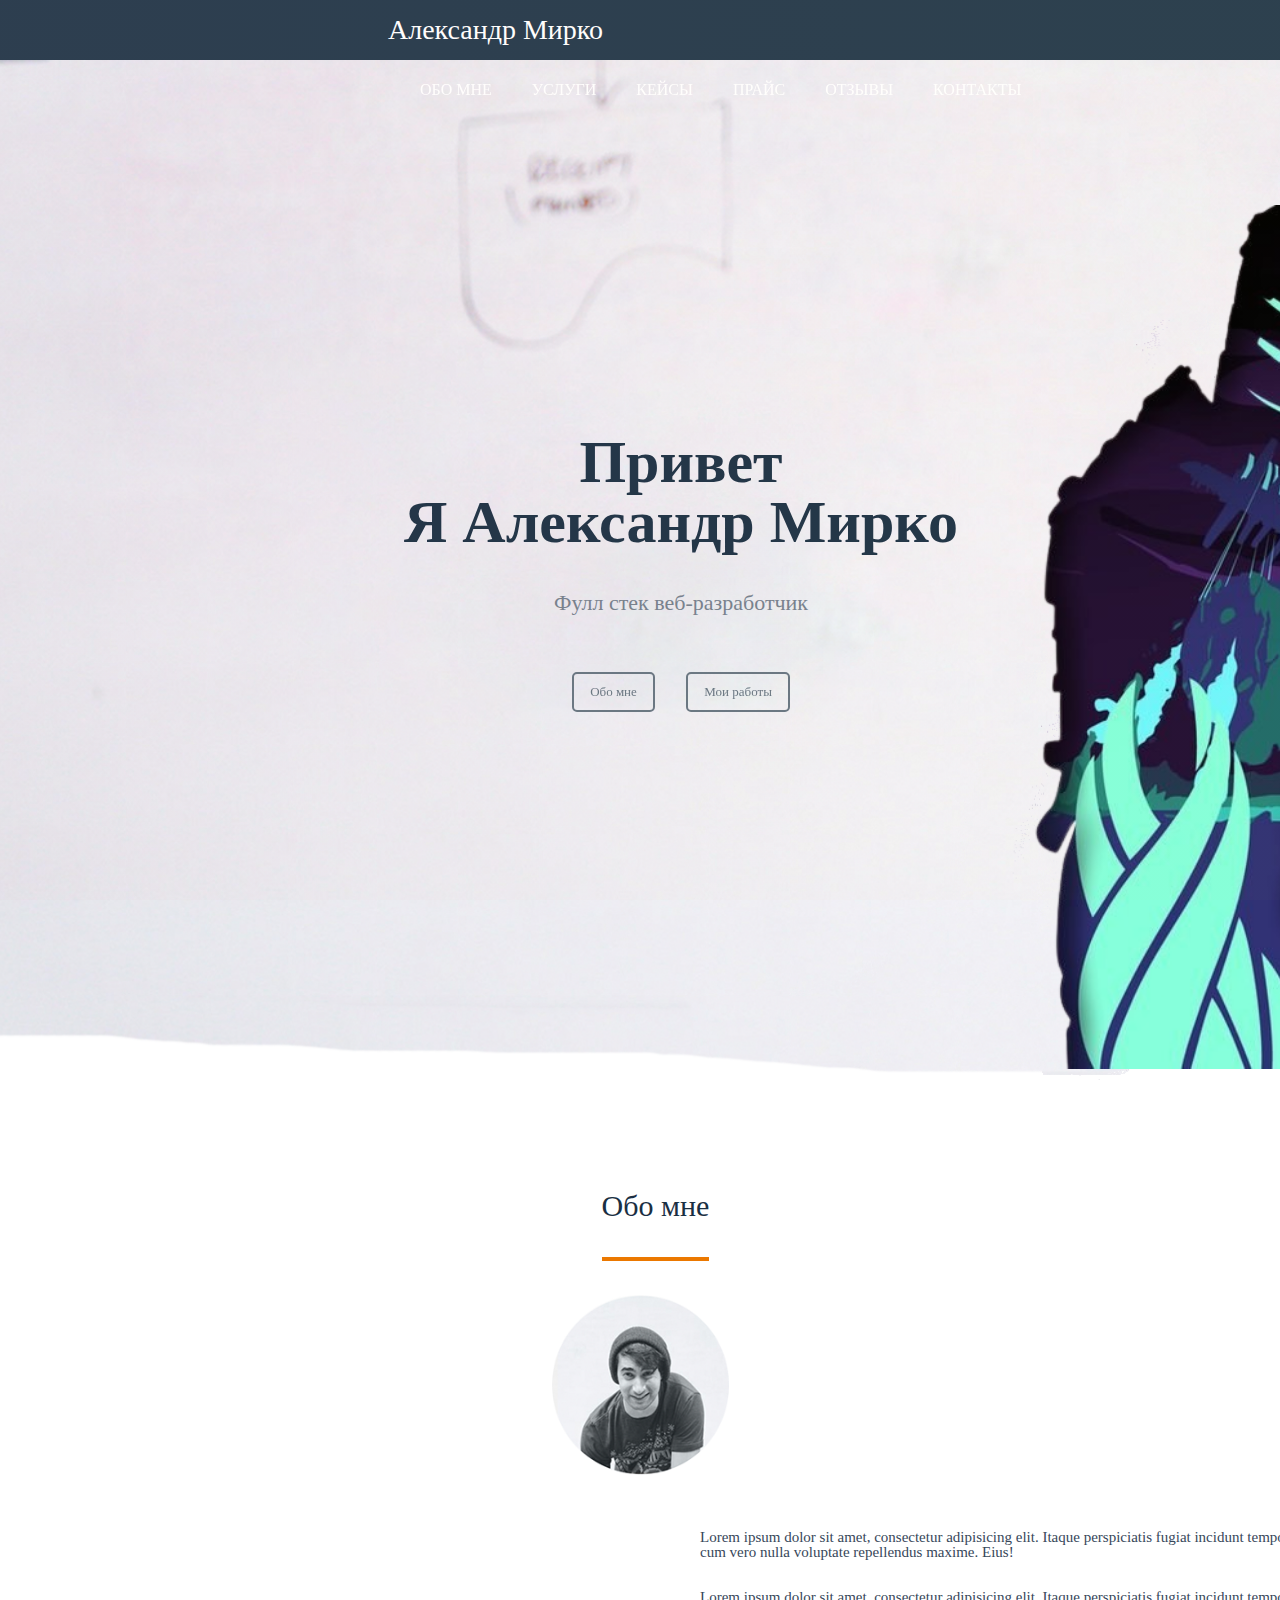
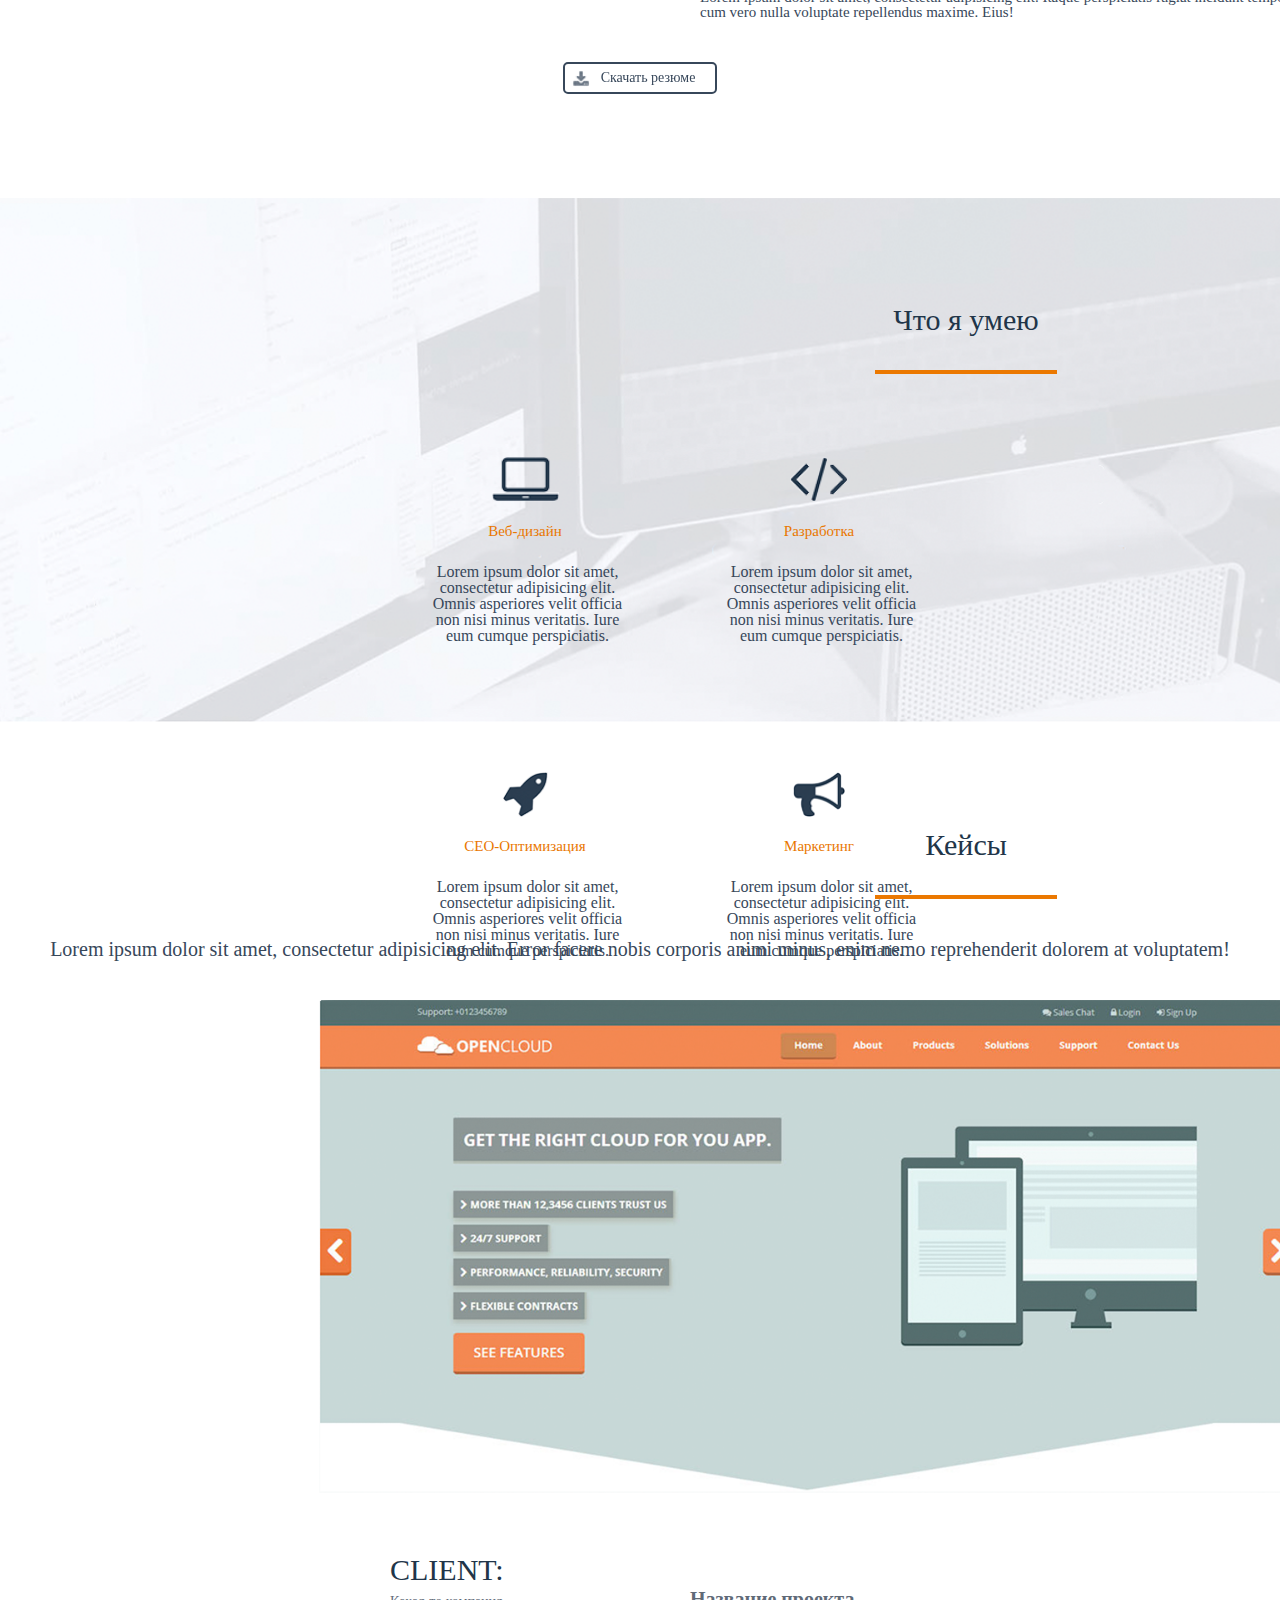
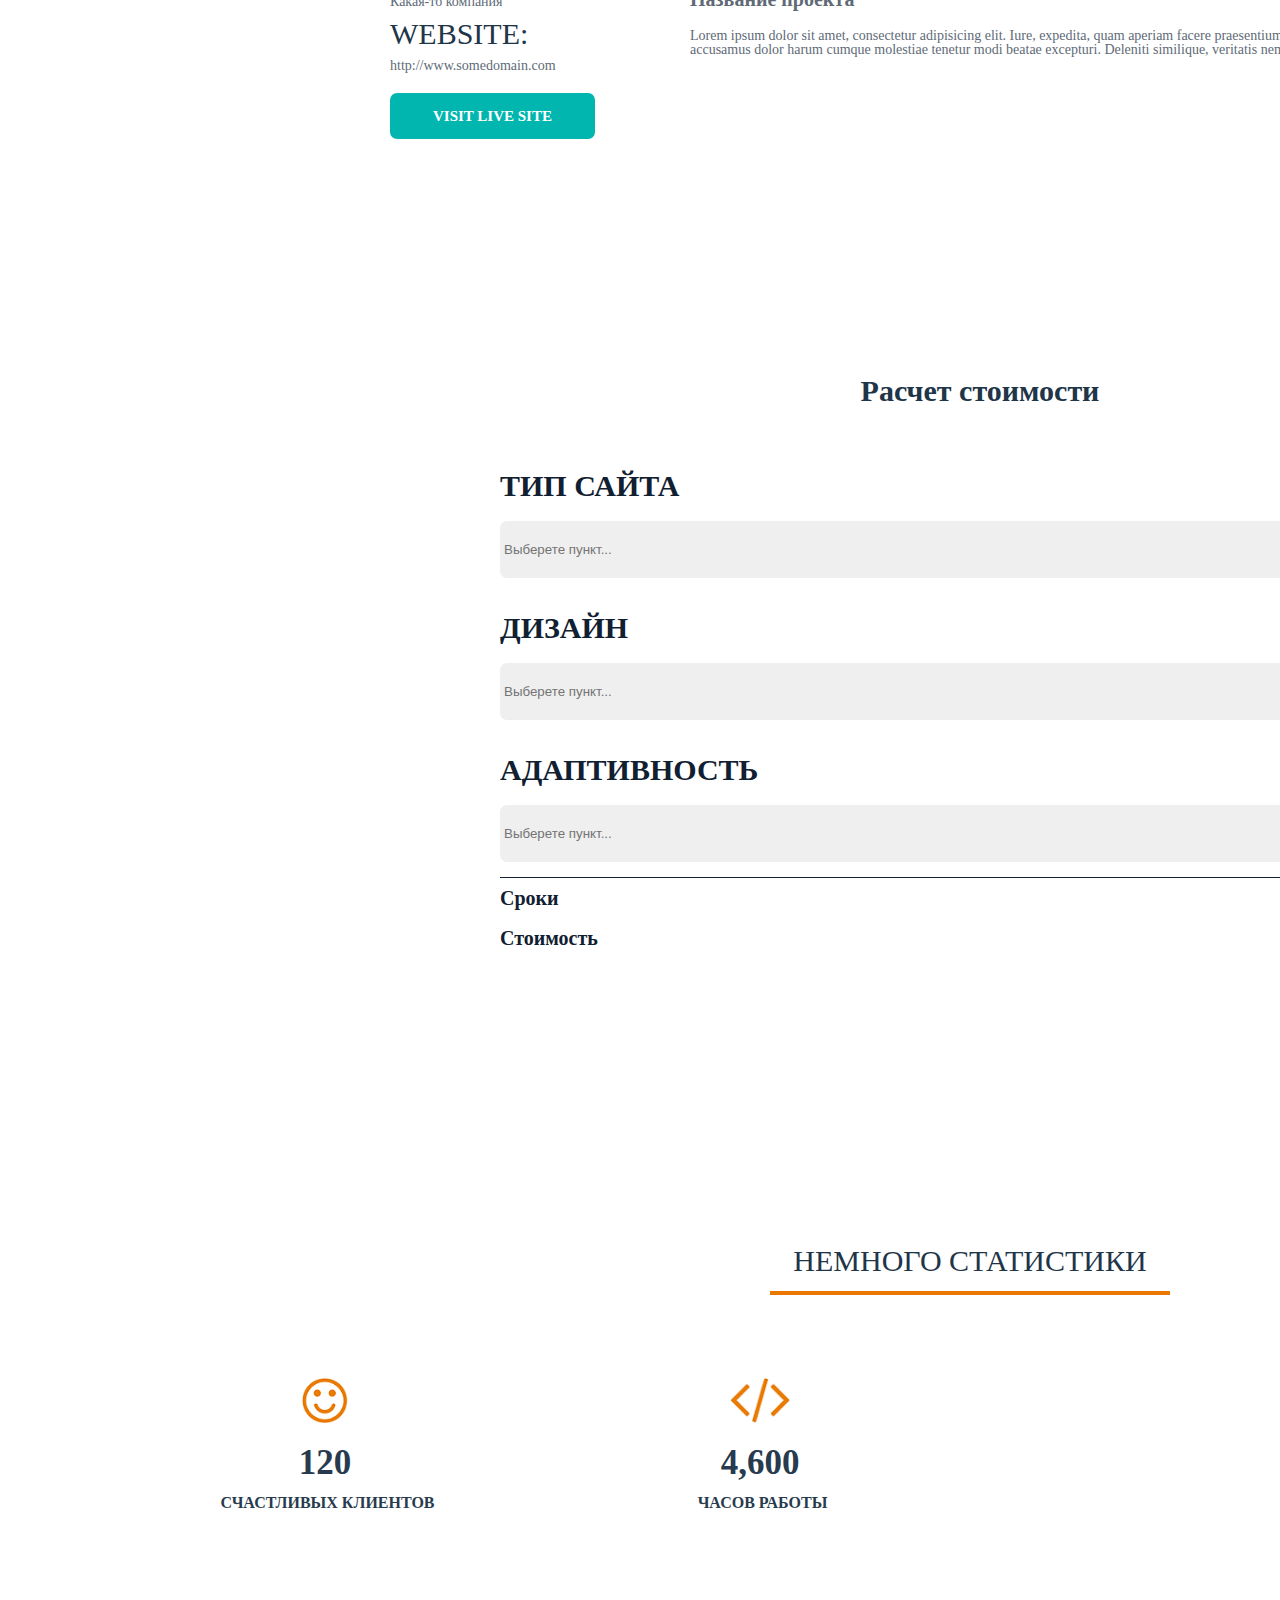
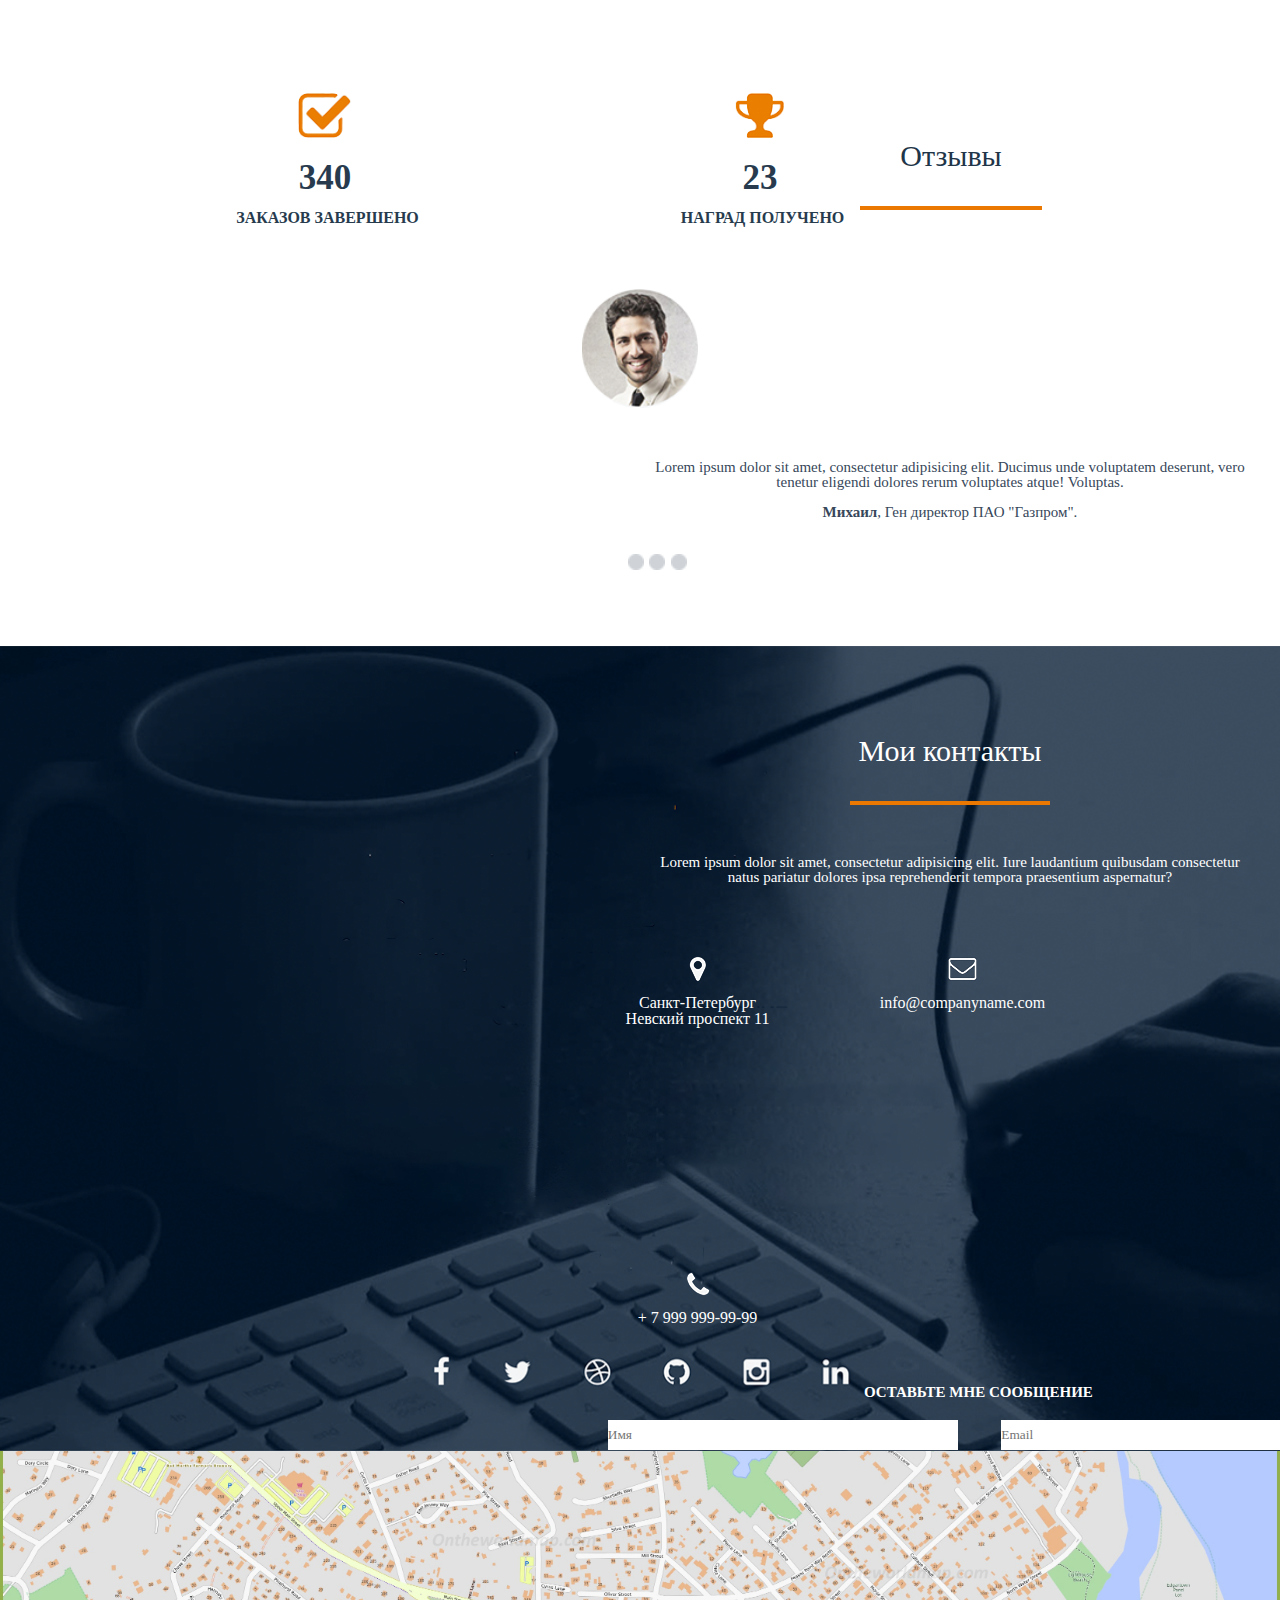
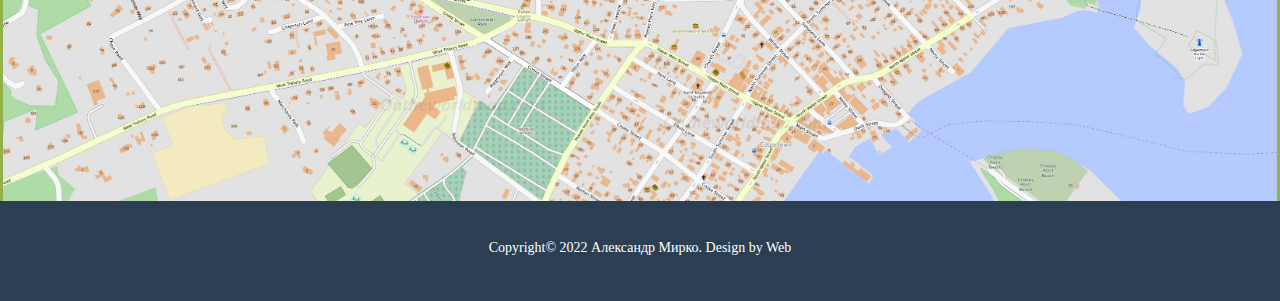
<file: src/index.html>
<!DOCTYPE html>
<html lang="en">
<head>
    <meta charset="UTF-8">
    <meta name="description" content="Это моя первая страница....">
    <meta name="autor" content="Alexander">
    <meta name="keywords" content="">
    <meta name="robots" content="index, follow">
    
    <meta property="og:title" content="Это моя первая страница">
    
    
    
    <title>Мирко Александр - Веб-разработчик</title>
    <link rel="stylesheet" href="css/reset.css">
    <link rel="stylesheet" href="css/style.css">
    <script type="text/javascript" src="js/jquery-3.6.0.min.js"></script>
    <script>
  $(window).on('load', function () {
    $preloader = $('.loaderArea'),
      $loader = $preloader.find('.loader');
    $loader.fadeOut();
    $preloader.delay(350).fadeOut('slow');
  });
</script>
</head>
<body>

<div class="loaderArea">
   <div class="loader"></div>
</div>


   
   

    <header>
        <nav>
            <div class="logo">Александр Мирко</div>
            <div class="menu"><ul>
                <li><a href="#">Обо мне</a></li>
                <li><a href="#">Услуги</a></li>
                <li><a href="#">Кейсы</a></li>
                <li><a href="#">Прайс</a></li>
                <li><a href="#">Отзывы</a></li>
                <li><a href="#">Контакты</a></li>
                </ul>
            </div>
        </nav>
    </header>
    
    <div class="main"><div class="title__container">
        <h1>Привет <br> Я Александр Мирко</h1>
        <h4>Фулл стек веб-разработчик</h4>
        <input type="submit" value="Обо мне">
        <input type="submit" value="Мои работы">
    </div>
    </div>
    
   
    <div class="about_me">
        <div class="About_info"><h2>Обо мне</h2></div>
        

        <div class="About_text"><p>Lorem ipsum dolor sit amet, consectetur adipisicing elit. Itaque perspiciatis fugiat incidunt tempora cum vero nulla voluptate repellendus maxime. Eius!</p>
        <br>
        <br>
        <p>Lorem ipsum dolor sit amet, consectetur adipisicing elit. Itaque perspiciatis fugiat incidunt tempora cum vero nulla voluptate repellendus maxime. Eius!</p></div>
        <input class="Download_resume" type="submit" value="Скачать резюме">
        
    </div>
    
    <div class="What_can_I_do">
       <h2 class="What_can_i_do_title">Что я умею</h2>
        <div class="Menu_possibilites">
            <ul>
                <li><p class="titleP1">Веб-дизайн</p>
                <p class="text_can_i_do">Lorem ipsum dolor sit amet, consectetur adipisicing elit. Omnis asperiores velit officia non nisi minus veritatis. Iure eum cumque perspiciatis.</p></li>
                
                <li><p class="titleP2">Разработка</p>
                <p class="text_can_i_do">Lorem ipsum dolor sit amet, consectetur adipisicing elit. Omnis asperiores velit officia non nisi minus veritatis. Iure eum cumque perspiciatis.</p></li>
                
                <li><p class="titleP3">СЕО-Оптимизация</p>
                <p class="text_can_i_do">Lorem ipsum dolor sit amet, consectetur adipisicing elit. Omnis asperiores velit officia non nisi minus veritatis. Iure eum cumque perspiciatis.</p></li>
                
                <li><p class="titleP4">Маркетинг</p>
                <p class="text_can_i_do">Lorem ipsum dolor sit amet, consectetur adipisicing elit. Omnis asperiores velit officia non nisi minus veritatis. Iure eum cumque perspiciatis.</p></li>
                
                </ul>
        </div>
    </div>
    
    <div class="Cases">
       <div class="Cases_info"><h2>Кейсы</h2>
        <p>Lorem ipsum dolor sit amet, consectetur adipisicing elit. Error facere nobis corporis animi minus, enim nemo reprehenderit dolorem at voluptatem!</p>
        
       </div>
        
        
        <div class="About_project">
            <div class="Client_info">
                <h4>Client:</h4>
                <p>Какая-то компания</p>
                <h4>Website:</h4>
                <p>http://www.somedomain.com</p>
                <input class="submitSite" type="submit" value="Visit Live site">
            </div>
            <div class="project_info">
                <h4>Название проекта</h4>
                <p>Lorem ipsum dolor sit amet, consectetur adipisicing elit. Iure, expedita, quam aperiam facere praesentium autem nam, nesciunt, voluptates nisi debitis ut accusamus dolor harum cumque molestiae tenetur modi beatae excepturi. Deleniti similique, veritatis nemo quo dolore amet nam distinctio eveniet.</p>
            </div>
        </div>
    </div>
    
    <div class="Value_count">
        <form action="#">
        <h2 class="TitleCount">Расчет стоимости</h2>
        
        
        
            <h2 class="Count">Тип сайта</h2>
        <select class="select" name="Typelist" id="Typelist" >
               <option value="" selected>Выберете пункт...</option>
                <option value="Opti1">SiteType1</option>
                <option value="Opti2">SiteType2</option>
                <option value="Opti3">SiteType3</option>
                <option value="Opti4">SiteType4</option>
            </select>
        <h2 class="Count">Дизайн</h2>
        <select class="select" name="Designlist" id="Designlist">
               <option value="" selected>Выберете пункт...</option>
                <option value="Opti1">DesignType1</option>
                <option value="Opti2">DesignType2</option>
            </select>
        <h2 class="Count">Адаптивность</h2>
        <select class="select" name="Adaptlist" id="Adaptlist">
               <option value="" selected>Выберете пункт...</option>
                <option value="Opti1">AdaptType1</option>
                <option value="Opti2">AdaptType2</option>
                <option value="Opti3">AdaptType3</option>

            </select>
        
        
            <div class="out_value">
                <span>Сроки</span>
                <span class="result_of_count">0</span>
                <br>
                <br>
                <span>Стоимость</span>
                <span class="result_of_count">0</span>
            </div>
        
            
        </form>
        
    </div>
    
    <div class="Some_statistics">
        <div class="Statistics_Info"><h2>Немного статистики</h2></div>
        <div class="Statistics">
            <ul>
                <li><p class="TitleTablet1">120</p>
                <p class="some_text">Счастливых клиентов</p></li>
                
                <li><p class="TitleTablet2">4,600</p>
                <p class="some_text">Часов работы</p></li>
                
                <li><p class="TitleTablet3">340</p>
                <p class="some_text">Заказов завершено</p></li>
                
                <li><p class="TitleTablet4">23</p>
                <p class="some_text">Наград получено</p></li>
                
                </ul>
            
        </div>
    </div>
    
    
    <div class="reviews">
       <div class="Revievs_Info"><h2>Отзывы</h2></div>
       
       <div class="reviev">
           <p>Lorem ipsum dolor sit amet, consectetur adipisicing elit. Ducimus unde voluptatem deserunt, vero tenetur eligendi dolores rerum voluptates atque! Voluptas.</p>
           <br>
           <p><b>Михаил</b>, Ген директор ПАО "Газпром".</p>
       </div>
       <div class="scroll">
           <div tabindex="0", class="scroll1"><input type="submit" value=""></div>
           <div tabindex="0", class="scroll2"><input type="submit" value=""></div>
           <div tabindex="0", class="scroll3"><input type="submit" value=""></div>
       </div>
       
        
    </div>
    
    <div class="My_contacts">
        <div class="Contacts_Info">
        <h2>Мои контакты</h2>
        <p>Lorem ipsum dolor sit amet, consectetur adipisicing elit. Iure laudantium quibusdam consectetur natus pariatur dolores ipsa reprehenderit tempora praesentium aspernatur?</p>
        </div>
        <div class="Contacts">
            <ul>
                <li class="contacts_title1"><p>Санкт-Петербург</p>
                <p>Невский проспект 11</p></li>
                
                <li class="contacts_title2"><p>info@companyname.com</p></li>
                
                <li class="contacts_title3"><p>+ 7 999 999-99-99</p>
                </li>

                </ul>
        </div>
        <div class="contact_form">
            
        <form action="#">
        <h2>Оставьте мне сообщение</h2>
        
        <div class="send_message">
            
        <input class="name" type="text" name="name_input" value="" placeholder="Имя">
        <input class="email"type="text" name="mail_input" value="" placeholder="Email">
        <textarea class="textarea" name="message" id="1" cols="30" rows="10" placeholder="Сообщение">
            
        </textarea>
        </div>
        
        <input class="Send_message" type="submit" value="Отправить">
        </form>
        </div>
        
        <div class="social_networks"><ul>
            <li>url</li>
            <li>url</li>
            <li>url</li>
            <li>url</li>
            <li>url</li>
            <li>url</li>
        </ul></div>
    </div>
    
    <div class="Map">
        
    </div>
    
    <div class="Copyright">

        <p>Copyright© 2022 Александр Мирко. Design by Web</p>
    </div>  
    
</body>
</html>
</file>
<file: src/css/style.css>
.loaderArea {
  background: linear-gradient(90deg, #FF4E50 10%, #F9D423 90%);
  overflow: hidden;
  position: fixed;
  left: 0;
  top: 0;
  right:0;
  bottom:0;
  z-index: 100000;
}
.loader {
  height: 40px;
  width: 40px;
  position: absolute;
  left: 50%;
  margin-left: -20px;
  top: 50%;
  margin-top: -20px;
}
 
.loader:before,
.loader:after {
  content: "";
  height: 40px;
  width: 40px;
  border: 8px solid rgba(255,255,255,.5);
  border-radius: 10px;
  position: absolute;
  top: 0;
}
 
.loader:before {
  animation: animate 2s infinite linear;
}
 
@keyframes animate {
  0% {
    transform: rotate(0) skew(0);
  }
   
  100% {
    transform: rotate(180deg) skew(360deg);
  }
}
 
 
.loader:after {
  animation: animate2 2s infinite linear;
}
 
@keyframes animate2 {
  0% {
    transform: rotate(0) skew(0);
  }
   
  100% {
    transform: rotate(-180deg) skew(-360deg);
  }
}

<script>
  $(window).on('load', function () {
    $preloader = $('.loaderArea'),
      $loader = $preloader.find('.loader');
    $loader.fadeOut();
    $preloader.delay(350).fadeOut('slow');
  });
</script>




body{
    font-family: Arial, sans-serif;
}

nav{
    width: 100%;
    height: 60px;
    background: #2a3e50;
    position: fixed!important;     
}

.logo{
    color: #fff;
    font-size: 28px;
    line-height: 60px;
    padding-left: 388px;
    float: left;
    -webkit-animation: comming 2s;
    -o-animation: ;
    animation: ;
    
}

@keyframes comming {
    from{
        opacity: 0;
    }
    to{
        opacity: 1;    
    }    
}
.menu{
    float: left;
    padding-left: 420px;
    
}

.menu li{
    float: left;
    line-height: 60px;
    color: #fff;
    margin-right: 40px;
    font-size: 16px;
    text-transform: uppercase;
}



.main{
    
    width: 1920px;
    height: 1080px;
    background: url(../img/community_image_1406824206-removebg-preview.png) no-repeat 95% 95%/auto 80% ,url(../img/фон.png) center/cover no-repeat;
}

.menu li a {
    transition: all 0.1s;
    color: white;
    transform: scale(1);
    display: inline-block;
}
a, a:visited{text-decoration: none; color: white;}

.menu li a:hover {
    color: orange;
    
}

.menu li a:active {
    color: orange;
    transform: scale(1.1);
}

.title__container{
    float:left;
    margin: 432px 0px 0px 404px;
    color: #213549;
    text-align: center;
    
}

.title__container input{
    transition: all 0.2s;
    transform:scale(1);
}

.title__container input:hover{
    background: #2a3e50;
    color:white;
}
.title__container input:active{
    transform: scale(1.1);
}



.title__container h1{
    font-size: 60px;
    font-weight: bold;
    
}
.title__container h4{
    margin-top: 40px;
    font-size: 22px;
    color: #77828f;
}
.title__container input{
    height: 40px;
    text-align: center;
    border: 2px solid #697784;
    background: none;
    border-radius: 5px;
    color: #697784;
    font-size: 13px;
    padding: 0px 16px; 
    margin-top: 58px;
    margin: 58px 14px;
}

.about_me{
    width:100%;
    height: 718px;
    border: none;
    float:left;
    color: #213549;
    text-align: center;
    background: url(../img/%D1%84%D0%BE%D1%82%D0%BA%D0%B0.png) no-repeat 50% 40%/auto 25% ;
}
.About_info{
    
    border-bottom: 4px solid #eb7800;
    float:left;
    margin-left: 47%;
    margin-top: 111px;
    color: #1a2f43;
    text-align: center;
    font-size: 30px;
    font-weight: bold;
    padding-bottom: 36px;
}

.About_text{
    border: none;
    width:600px;
    
    font-size: 15px;
    color: #37475a;
    text-align: left;
    margin-left: 700px;
    margin-top: 450px;
    
    
}
.Download_resume{
    font-size: 14px;
    width: 154px;
    height: 32px;
    text-align: center;
    color: #37475a;
    border: 2px solid #37475a;
    border-radius: 5px;
    padding: 12px;
    padding-left: 28px;
    background: none;
    line-height: 4px;
    background: url(../img/%D0%B8%D0%BA%D0%BE%D0%BD%D0%BA%D0%B0.png) no-repeat 5% 50%/auto 60%;
    margin-top: 42px;
}
.Download_resume{
    transition: all 0.2s;
    transform:scale(1);
}

.Download_resume:hover{
    background: #2a3e50;
    font-size: 18px;
    padding-left: 6px;
    color:white;
}
.Download_resume:active{
    transform: scale(1.1);
}

.What_can_I_do{
    
    width:100%;
    height: 525px;
    border: none;
    float:left;
    color: #213549;
    text-align: center;
    background: url(../img/%D0%BA%D0%B0%D1%80%D1%82%D0%B8%D0%BD%D0%BA%D0%B0%20%D1%84%D0%BE%D0%BD%D0%B0.png)no-repeat center/cover;
}
.What_can_i_do_title{
    margin: 107px 0px 0px 875px ;
    width: 182px;
    font-size: 30px;
    padding-bottom: 35px;
    color: #213549;
    text-align: center;
    border-bottom: 4px solid #eb7800;
}
.Menu_possibilites{
    float: left;
    padding-left: 420px;
}


.Menu_possibilites li{
    width:215px;
    height: 255px;
    margin-top: 60px;
    border: none;
    float: left;
    color: #213549;
    margin-right: 79px;
    font-size: 16px;
    text-transform: uppercase;
}

.Menu_possibilites li:hover{
    transition: all 0.2s;
    transform: scale(1.1);
}
.titleP1{
    border:none;
    font-size: 15px;
    padding-top:90px;
    
    float: bottom;
    color: #e97700;
    width: 140px;
    height: 51px;
    background: url(../img/%D0%BD%D0%BE%D1%83%D1%82.png) no-repeat 50% 50%/auto 50%;
    margin-left:35px;
    text-transform:none;
}

.text_can_i_do{
    text-transform:none;
    padding-top:40px;
    color: #37475a;
}
.titleP2{
    border:none;
    font-size: 15px;
    padding-top:90px;
    
    float: bottom;
    color: #e97700;
    width: 140px;
    height: 51px;
    background: url(../img/%D0%B7%D0%BD%D0%B0%D0%BA.png) no-repeat 50% 50%/auto 50%;
    margin-left:35px;
    text-transform:none;
}
.titleP3{
    border:none;
    font-size: 15px;
    padding-top:90px;
    
    float: bottom;
    color: #e97700;
    width: 140px;
    height: 51px;
    background: url(../img/%D1%80%D0%B0%D0%BA%D0%B5%D1%82%D0%B0.png) no-repeat 50% 50%/auto 50%;
    margin-left:35px;
    text-transform:none;
}
.titleP4{
    border:none;
    font-size: 15px;
    padding-top:90px;
    
    float: bottom;
    color: #e97700;
    width: 140px;
    height: 51px;
    background: url(../img/%D0%B3%D1%80%D0%B0%D0%BC%D0%BC%D0%BE%D1%84%D0%BE%D0%BD.png) no-repeat 50% 50%/auto 50%;
    margin-left:35px;
    text-transform:none;
}

.Cases{
    float: left;
    border:none;
    height: 1153px;
    width:100%;
    background: url(../img/%D1%84%D0%BE%D1%82%D0%BA%D0%B0_%D1%84%D0%BE%D0%BD_%D0%BA%D0%B5%D0%B9%D1%81.png) no-repeat 23% 60%/auto 60%;
    
}


.Cases_info h2{
    margin: 107px 0px 0px 875px ;
    width: 182px;
    font-size: 30px;
    padding-bottom: 35px;
    color: #213549;
    text-align: center;
    border-bottom: 4px solid #eb7800;

    
}
.Cases_info p{
    font-size: 20px;
    text-align: center;
    text-transform:none;
    padding-top:40px;
    color: #37475a;
}

.About_project{
    float: left;
    margin:586px 0px 0px 390px;
    border:none;
    height: 186px;
    width: 1186px;
}
.Client_info h4{
    padding: 10px 0px 10px 0px;
    font-size: 30px;
    color: #213549;
    text-align: left;
    text-transform:uppercase;
}
.Client_info p{
    color: #606a77;
}


.submitSite{
    margin-top: 20px;
    border: none;
    color: white;
    background-color: #00b6af;
    width: 205px;
    height: 46px;
    border-radius: 7px;
    text-transform:uppercase;
    font-size: 15px;
    font-weight: bold;
}

.submitSite{
    transition: all 0.2s;
    transform:scale(1);
}

.submitSite:hover{
    background: #2a3e50;
    color:white;
}
.submitSite:active{
    transform: scale(1.1);
}

.project_info{
    border: none;
    color: #606a77;
    margin: -150px 0px 0px 300px;
    width: 856;
    height: 106;
}
.project_info h4{
    padding-bottom: 20px;
    font-weight: bold;
    text-align: left;
    font-size: 20px;
}



.Value_count{
    float: left;
    border: none;
    height:850px;
    width: 100%;
}

.TitleCount{
    
    margin: 100px 0px 0px 830px ;
    width: 300px;
    font-weight: bold;
    font-size: 30px;
    padding-bottom: 35px;
    color: #213549;
    text-align: center;

}
.Count{
    font-weight: bold;
    padding-left: 500px;
    padding-top: 30px;
    font-size: 30px;
    color: #102031;
    padding-bottom: 10px;
     text-transform:uppercase;
}

.out_value{
    
    color: #102031;
    font-size: 20px;
    text-transform:none;
    font-weight: bold;
    width: 900px;
    height: 11px;
    border-top: solid 1px;
    margin: 10px 0px 5px 500px;
    padding: 10px 0px 5px 0px;
    
}
.select{
    color: #747474;
    background-color: #efefef;
    width:890px;
    height: 57px;
    border-radius: 7px;
    
    margin: 10px 0px 5px 500px;
}
.result_of_count{
    font-size: 25px;
    float: right;
    font-weight: bold;
    text-align: right;
}

.Some_statistics{
    width:100%;
    height: 525px;
    border: none;
    float:left;
    color: #213549;
    text-align: center;
    
    background: url(../img/%D1%84%D0%BE%D0%BD_%D1%81%D1%82%D0%B0%D1%82%D0%B8%D1%81%D1%82%D0%B8%D0%BA%D0%B0.png)no-repeat center/cover;
    background-attachment: fixed;
}
.Statistics_Info{
    margin: 120px 0px 0px 770px ;
    width: 400px;
    font-size: 30px;
    text-transform:uppercase;
    padding-bottom: 15px;
    color: #213549;
    text-align: center;
    border-bottom: 4px solid #eb7800;
    
}
.Statistics li{
    
    width:215px;
    height: 255px;
    margin-top: 60px;
    border: none;
    float: left;
    color: #213549;
    margin-left: 220px;
    font-size: 16px;
    text-transform: uppercase;
    
}
.TitleTablet1{
    border:none;
    font-size: 35px;
    padding-top:90px;
    float: bottom;
    color: #283b4e;
    width: 140px;
    height: 51px;
    background: url(../img/%D1%81%D0%BC%D0%B0%D0%B9%D0%BB.png) no-repeat 50% 50%/auto 50%;
    margin-left:35px;
    font-weight: bold;
}

.TitleTablet2{
    border:none;
    font-size: 35px;
    padding-top:90px;
    float: bottom;
    color: #283b4e;
    width: 140px;
    height: 51px;
    background: url(../img/%D1%81%D0%BA%D0%BE%D0%B1%D0%BA%D0%B8.png) no-repeat 50% 50%/auto 50%;
    margin-left:35px;
    font-weight: bold;
}
.TitleTablet3{
    border:none;
    font-size: 35px;
    padding-top:90px;
    
    float: bottom;
    color: #283b4e;
    width: 140px;
    height: 51px;
    background: url(../img/%D0%B3%D0%B0%D0%BB%D0%BE%D1%87%D0%BA%D0%B0.png) no-repeat 50% 50%/auto 50%;
    margin-left:35px;
    font-weight: bold;
}
.TitleTablet4{
    border:none;
    font-size: 35px;
    padding-top:90px;
    
    float: bottom;
    color: #283b4e;
    width: 140px;
    height: 51px;
    background: url(../img/%D0%BA%D1%83%D0%B1%D0%BE%D0%BA.png) no-repeat 50% 50%/auto 50%;
    margin-left:35px;
    font-weight: bold;
}
.some_text{
    margin-top: 50px;
    color: #273b4e;
    
    font-weight: bold;
}
.reviews{
    margin-left: auto;
    float: left;
    border: none;
    height: 595px;
    width: 100%;
    color: #213549;
    text-align: center;
    
    background: url(../img/%D1%84%D0%BE%D1%82%D0%BA%D0%B0review.png) no-repeat 50% 50%/auto 20% ;
}
.Revievs_Info{
    margin: 90px 0px 0px 860px ;
    width: 182px;
    font-size: 30px;
    padding-bottom: 35px;
    color: #213549;
    text-align: center;
    border-bottom: 4px solid #eb7800;
}
.reviev{
    border: none;
    width:600px;
    font-size: 15px;
    color: #37475a;
    text-align: center;
    margin-left: 650px;
    margin-top: 250px;
    
}
.scroll [class^='scroll']:focus{
    
    background: url(../img/%D0%9E%D1%80%D0%B0%D0%BD%D0%B6.png) no-repeat 10% 100%/auto 80%;
}
.scroll1{
    float: left;
    margin: 30px 0px 0px 49%;
    border: none;
    width: 20px;
    height: 20px;
    background: url(../img/Оранж_копия.png) no-repeat 10% 100%/auto 80%;
    
}

.scroll2{
    float: left;
    margin: 30px 0px 0px 0px;
    border: none;
    width: 20px;
    height: 20px;
    background: url(../img/Оранж_копия.png) no-repeat 50% 100%/auto 80%;
    
}
.scroll3{
    float: left;
    margin: 30px 0px 0px 0px;
    border: none;
    width: 20px;
    height: 20px;
    background: url(../img/Оранж_копия2.png) no-repeat 90% 100%/auto 80%;
    
}
.My_contacts{
    height: 805px;
    width:100%;
    border: none;
    float:left;
    color: #213549;
    text-align: center;
    background: url(../img/%D0%A4%D0%BE%D0%BD%D0%9A%D0%BE%D0%BD%D1%82%D0%B0%D0%BA%D1%82%D1%8B.png)no-repeat center/cover;
}
.Contacts_Info h2{
    margin: 90px 0px 0px 850px ;
    width: 200px;
    font-size: 30px;
    padding-bottom: 35px;
    color: white;
    text-align: center;
    border-bottom: 4px solid #eb7800;
}
.Contacts_Info p{
        border: none;
    width:600px;
    font-size: 15px;
    color: white;
    text-align: center;
    margin-left: 650px;
    margin-top: 50px;
}

.Contacts{
    margin-left: 540px;
}
.Contacts li{
    padding-top: 50px;
    width:215px;
    height: 255px;
    margin-top: 60px;
    border: none;
    float: left;
    color: white;
    margin-left: 50px;
    font-size: 16px;
    text-transform: none;
}
.contacts_title1{
    background:url(../img/%D0%B3%D0%B5%D0%BE.png)no-repeat 50% 5%/auto; 
}
.contacts_title2{
    background:url(../img/%D0%BA%D0%BE%D0%BD%D0%B2%D0%B5%D1%80%D1%82.png) no-repeat 50% 5%/auto;
}
.contacts_title3{
    background:url(../img/%D1%82%D1%80%D1%83%D0%B1%D0%B0.png) no-repeat 50% 5%/auto;
}

.contact_form{
    float: left;
    border: none;

    color: white;
    margin-left: 594px;
    margin-top: -150px;
    width: 771px;
    height: 304px;
}
.contact_form h2{
    float: left;
    text-align: center;
    text-transform: uppercase;
    font-weight: bold;
    font-size: 15px;
    margin-left: 250px;
    padding: 20px;
}
.send_message{
    color: #cfd6dc;
}
.name{
    width: 350px;
    height: 30px;
    margin-right: 20px;
}
.email{
    margin-left: 20px;
    width: 350px;
    height: 30px;
}
.textarea{
    margin-top:16px;
    width: 743px;
    height: 95px;
}
.Send_message{
    margin-top: 20px;
    width:100px;
    height: 40px;
    background: none;
    border-radius: 7px;
    color: white;
    border: solid 2px white;
}

.social_networks{
    margin: 0px 0px 66px 745px;
    float: left;
    border: none;
    width: 460px;
    height: 50px;
}
.social_networks li{
    
    width:20px;
    height: 40x;
    margin-right:50px;
    margin-left:0px;
    border: none;
    float: left;
    color: blue;
    margin-left: 5px;
    font-size: 16px;
    text-transform: none;
}
.Map{
    float: left;
    height: 350px;
    width: 100%;
    background: url(../img/detailed-map-of-edgartown.jpg)no-repeat center/cover;
}
.Copyright{
    padding-top: 40px;
    text-align: center;
    color: white;
    float: left;
    height: 100px;
    width: 100%;
    background-color: #2c3e51;
    
}
</file>
